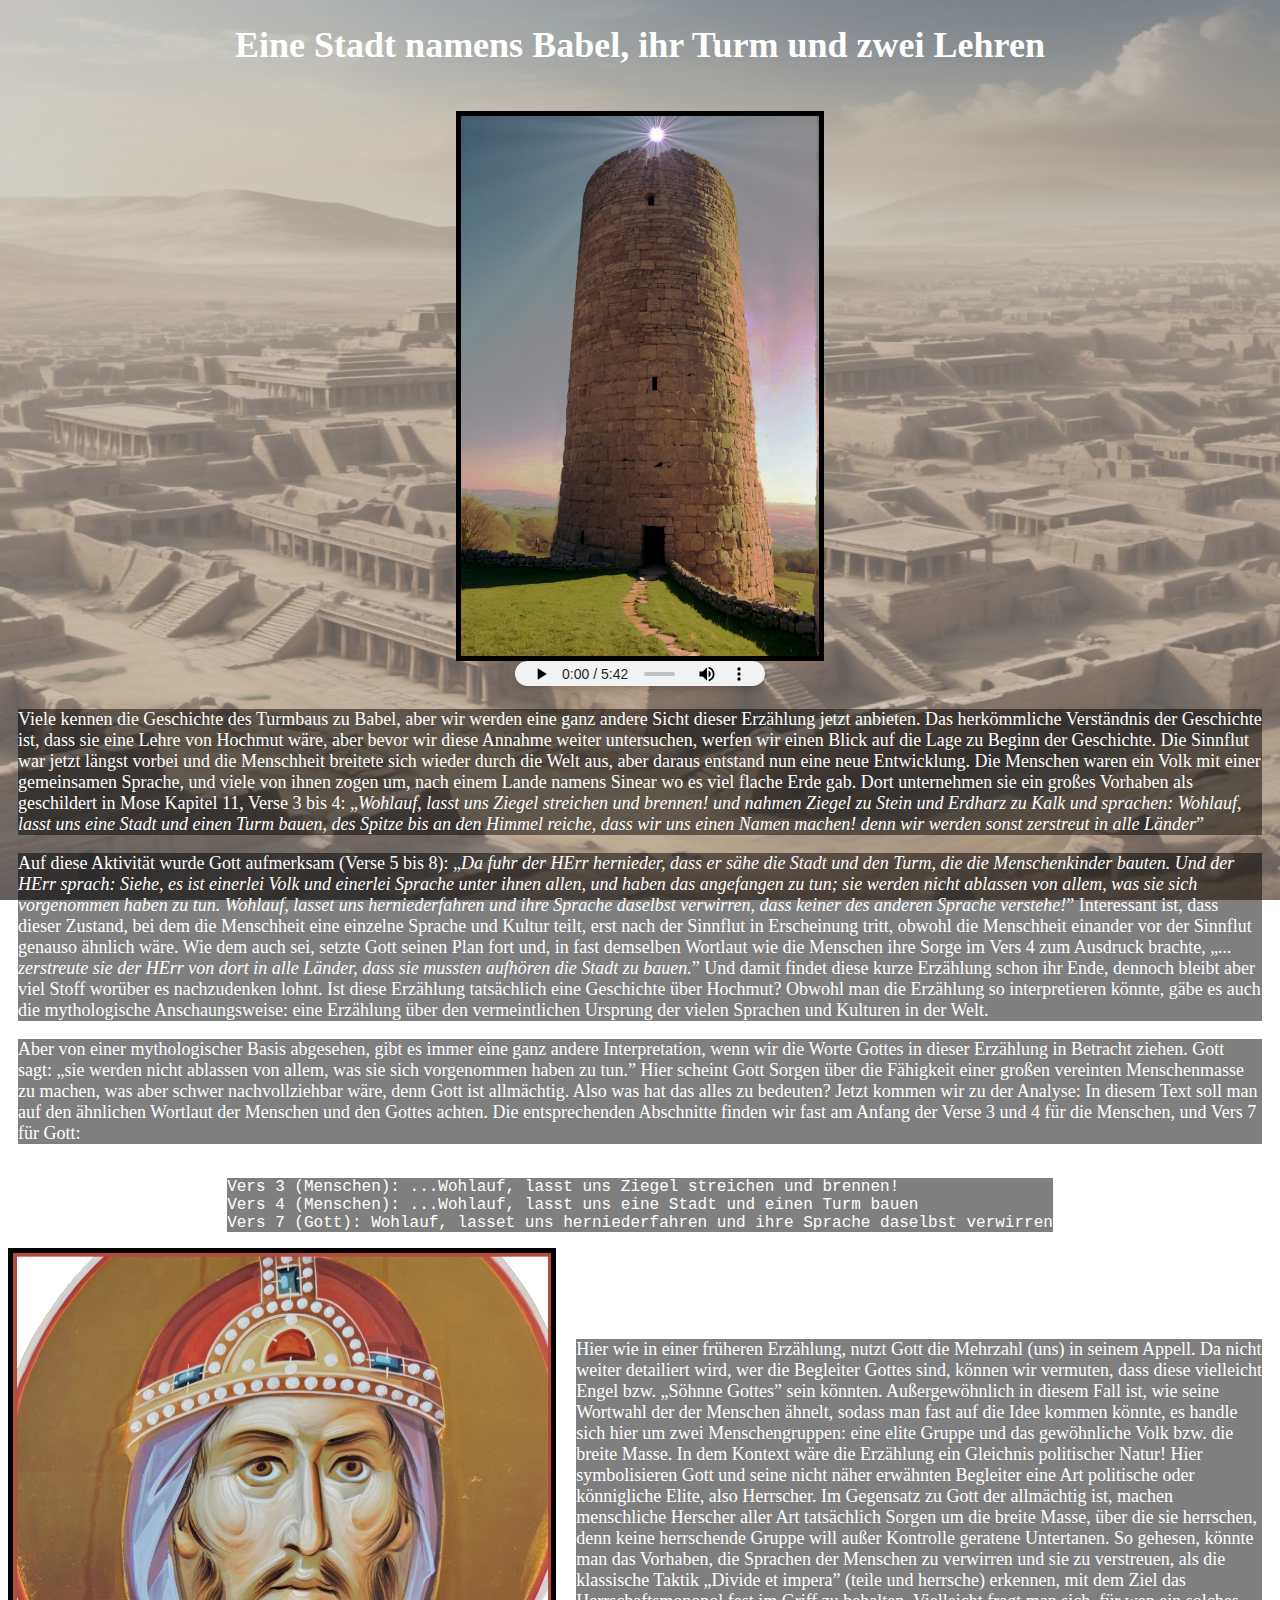
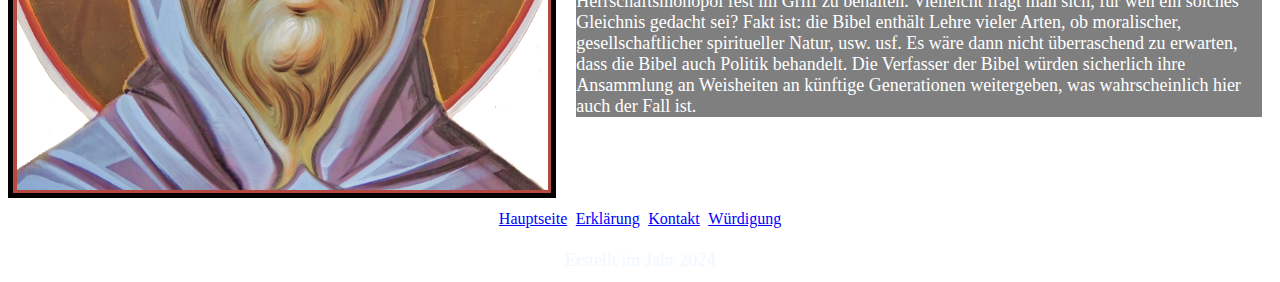
<file: babelturm.html>
<!DOCTYPE html>
<html lang="de">
<head>
    <meta charset="UTF-8">
    <meta name="viewport" content="width=device-width, initial-scale=1.0">
    <title>Die Bibel mal anders</title>
    <link rel="icon" type="image/png" href="images/cross_icon.jpg">
    <link rel="stylesheet" href="styles_b.css">
    <style>
        body{
             background-image: url(images/stadt_HG.jpg);
             background-attachment: fixed;
             background-size: 100% 100%;
        }
        .contained {
            display: flex;
            align-items: center; /* Zentriert den Text vertikal */
        }
    </style>
</head>
<body>
    <h1>Eine Stadt namens Babel, ihr Turm und zwei Lehren</h1>
    <br>
    <div id="mainimage">
        <picture>
            <img src="images/turm_babels.jpg" class="smallpic">
            <img src="images/turm_babels.jpg" class="normalpic">
        </picture>
    </div>
    <audio controls autoplay>
        <source src="audio/Bach_Fantasia_Fugue.mp3" type="audio/mpeg">
        Dein browser unterstützt dieses Audio-Element nicht.
    </audio>
    <p>Viele kennen die Geschichte des Turmbaus zu Babel, aber wir werden eine ganz andere Sicht dieser Erzählung jetzt anbieten. Das herkömmliche Verständnis der Geschichte ist, dass sie eine Lehre von Hochmut wäre, aber bevor wir diese Annahme weiter untersuchen, werfen wir einen Blick auf die Lage zu Beginn der Geschichte. Die Sinnflut war jetzt längst vorbei und die Menschheit breitete sich wieder durch die Welt aus, aber daraus entstand nun eine neue Entwicklung. Die Menschen waren ein Volk mit einer gemeinsamen Sprache, und viele von ihnen zogen um, nach einem Lande namens Sinear wo es viel flache Erde gab. Dort unternehmen sie ein großes Vorhaben als geschildert in Mose Kapitel 11, Verse 3 bis 4: „<i>Wohlauf, lasst uns Ziegel streichen und brennen! und nahmen Ziegel zu Stein und Erdharz zu Kalk und sprachen: Wohlauf, lasst uns eine Stadt und einen Turm bauen, des Spitze bis an den Himmel reiche, dass wir uns einen Namen machen! denn wir werden sonst zerstreut in alle Länder</i>”</p>
    
    <p>Auf diese Aktivität wurde Gott aufmerksam (Verse 5 bis 8): „<i>Da fuhr der HErr hernieder, dass er sähe die Stadt und den Turm, die die Menschenkinder bauten. Und der HErr sprach: Siehe, es ist einerlei Volk und einerlei Sprache unter ihnen allen, und haben das angefangen zu tun; sie werden nicht ablassen von allem, was sie sich vorgenommen haben zu tun. Wohlauf, lasset uns herniederfahren und ihre Sprache daselbst verwirren, dass keiner des anderen Sprache verstehe!</i>” Interessant ist, dass dieser Zustand, bei dem die Menschheit eine einzelne Sprache und Kultur teilt, erst nach der Sinnflut in Erscheinung tritt, obwohl die Menschheit einander vor der Sinnflut genauso ähnlich wäre. Wie dem auch sei, setzte Gott seinen Plan fort und, in fast demselben Wortlaut wie die Menschen ihre Sorge im Vers 4 zum Ausdruck brachte, „<i>... zerstreute sie der HErr von dort in alle Länder, dass sie mussten aufhören die Stadt zu bauen.</i>” Und damit findet diese kurze Erzählung schon ihr Ende, dennoch bleibt aber viel Stoff worüber es nachzudenken lohnt. Ist diese Erzählung tatsächlich eine Geschichte über Hochmut? Obwohl man die Erzählung so interpretieren könnte, gäbe es auch die mythologische Anschaungsweise: eine Erzählung über den vermeintlichen Ursprung der vielen Sprachen und Kulturen in der Welt.
        
    <p>Aber von einer mythologischer Basis abgesehen, gibt es immer eine ganz andere Interpretation, wenn wir die Worte Gottes in dieser Erzählung in Betracht ziehen. Gott sagt: „sie werden nicht ablassen von allem, was sie sich vorgenommen haben zu tun.” Hier scheint Gott Sorgen über die Fähigkeit einer großen vereinten Menschenmasse zu machen, was aber schwer nachvollziehbar wäre, denn Gott ist allmächtig. Also was hat das alles zu bedeuten? Jetzt kommen wir zu der Analyse: In diesem Text soll man auf den ähnlichen Wortlaut der Menschen und den Gottes achten. Die entsprechenden Abschnitte finden wir fast am Anfang der Verse 3 und 4 für die Menschen, und Vers 7 für Gott:</p>
    
    <pre style="background-color: rgba(0, 0, 0, 0.5); text-align: start; white-space: pre-wrap; display: inline-block;">
Vers 3 (Menschen): ...Wohlauf, lasst uns Ziegel streichen und brennen!
Vers 4 (Menschen): ...Wohlauf, lasst uns eine Stadt und einen Turm bauen
Vers 7 (Gott): Wohlauf, lasset uns herniederfahren und ihre Sprache daselbst verwirren</pre>

    <img src="images/ruler_king.png" class="smallpic">
    
    <div class="contained">
    <img src="images/ruler_king.png" style="float: left; margin-right: 10px; margin-bottom: 10px;" class="normalpic">

    <p>Hier wie in einer früheren Erzählung, nutzt Gott die Mehrzahl (uns) in seinem Appell. Da nicht weiter detailiert wird, wer die Begleiter Gottes sind, können wir vermuten, dass diese vielleicht Engel bzw. „Söhnne Gottes” sein könnten. Außergewöhnlich in diesem Fall ist, wie seine Wortwahl der der Menschen ähnelt, sodass man fast auf die Idee kommen könnte, es handle sich hier um zwei Menschengruppen: eine elite Gruppe und das gewöhnliche Volk bzw. die breite Masse. In dem Kontext wäre die Erzählung ein Gleichnis politischer Natur! Hier symbolisieren Gott und seine nicht näher erwähnten Begleiter eine Art politische oder könnigliche Elite, also Herrscher. Im Gegensatz zu Gott der allmächtig ist, machen menschliche Herscher aller Art tatsächlich Sorgen um die breite Masse, über die sie herrschen, denn keine herrschende Gruppe will außer Kontrolle geratene Untertanen. So gehesen, könnte man das Vorhaben, die Sprachen der Menschen zu verwirren und sie zu verstreuen, als die klassische Taktik „Divide et impera” (teile und herrsche) erkennen, mit dem Ziel das Herrschaftsmonopol fest im Griff zu behalten. Vielleicht fragt man sich, für wen ein solches Gleichnis gedacht sei? Fakt ist: die Bibel enthält Lehre vieler Arten, ob moralischer, gesellschaftlicher spiritueller Natur, usw. usf. Es wäre dann nicht überraschend zu erwarten, dass die Bibel auch Politik behandelt. Die Verfasser der Bibel würden sicherlich ihre Ansammlung an Weisheiten an künftige Generationen weitergeben, was wahrscheinlich hier auch der Fall ist.</p></div>

    <footer>
        <div id="linken">
            <a href="index.html">Hauptseite</a>
            <a href="aboutus.html">Erklärung</a>
            <a href="kontaktus.html">Kontakt</a>
            <a href="danksagung.html">Würdigung</a></div>
        <br>
        Erstellt im Jahr 2024
        <br>
    </footer>
</body>
</html>
</file>
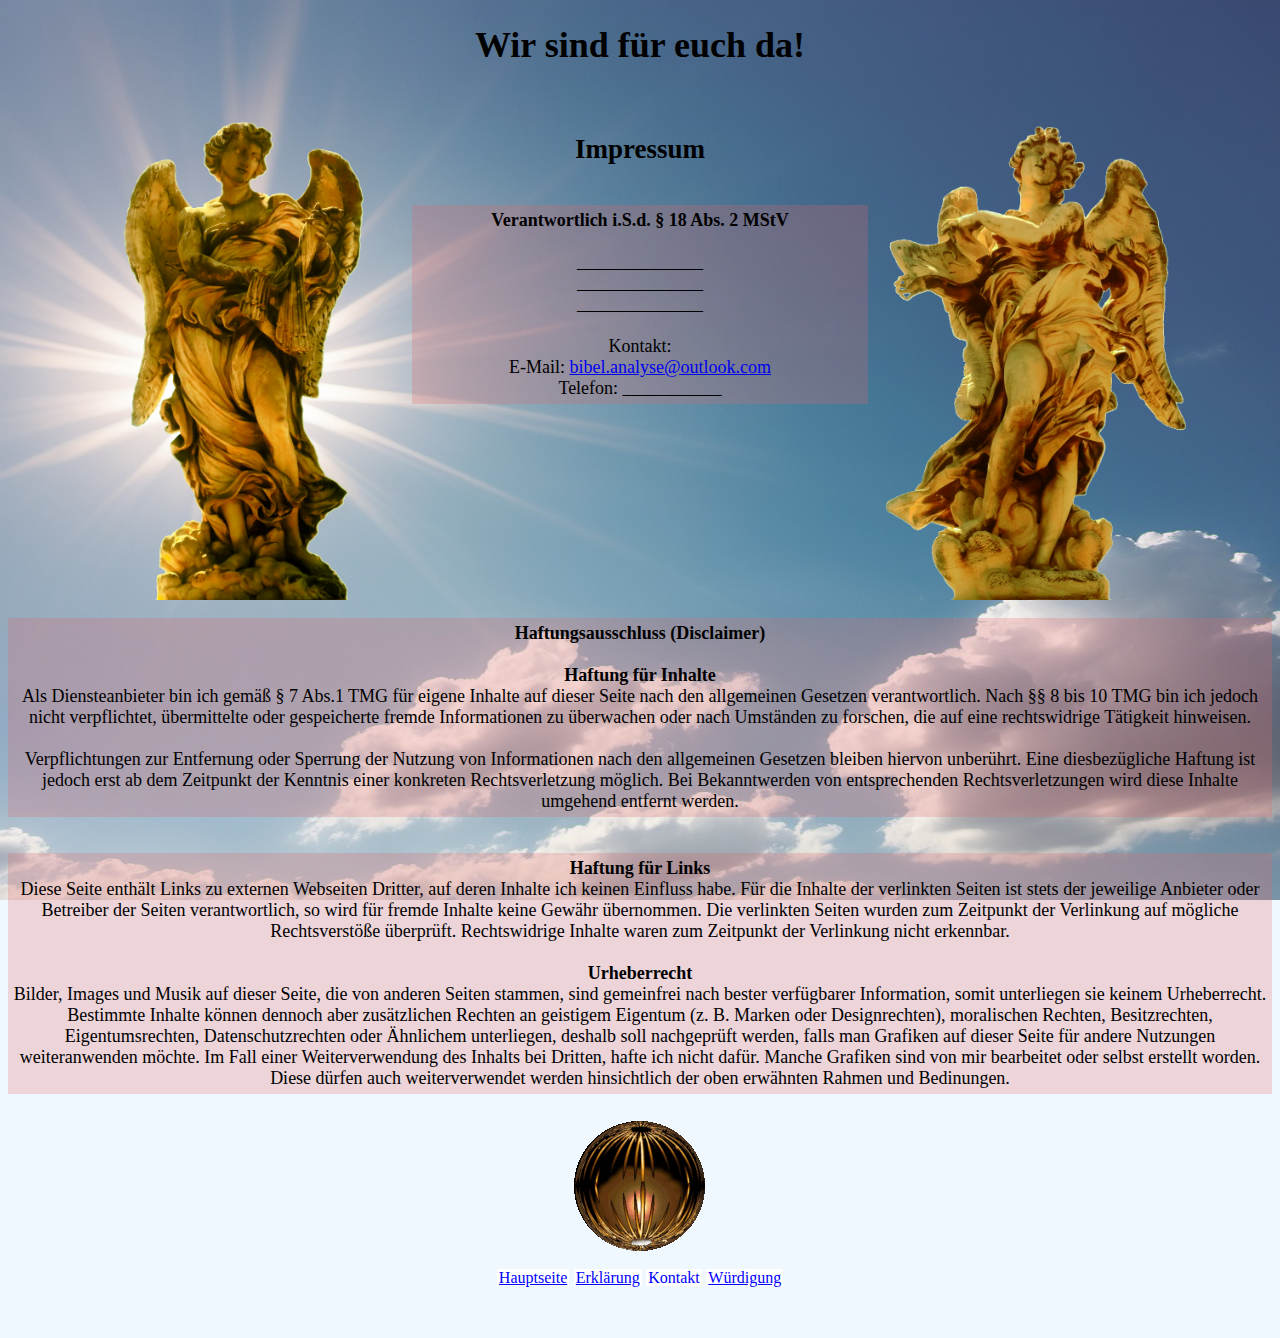
<file: kontaktus.html>
<!DOCTYPE html>
<html lang="de">
<head>
    <meta charset="UTF-8">
    <meta name="viewport" content="width=device-width, initial-scale=1.0">
    <title>Die Bibel mal anders</title>
    <link rel="icon" type="image/png" href="images/cross_icon.jpg">
    <link rel="stylesheet" href="styles_d.css">
    <style>
        body{
             background-image: url(images/Sonnenlicht_HG.jpg);
             background-attachment: fixed;
             background-size: 100% 100%;
        }
    </style>
</head>
<body>
    <h1>Wir sind für euch da!</h1>
    <br>
    <div id="mainimage">
        <picture>
            <img src="images/Engelbild_kleinGold.png" class="smallpic">
            <img src="images/angel05Gold.png" class="normalpic" style="float: left;">
            <img src="images/angel03Gold.png" class="normalpic" style="float: right;">
        </picture>
    </div>

    <div class="container">
        <h2>Impressum</h2>
        <p>
            <b>Verantwortlich i.S.d. § 18 Abs. 2 MStV</b><br>
            <br>
            ______________<br>
            ______________<br>
            ______________<br>
            <br>
            Kontakt:<br>
            E-Mail: <a href="mailto:bibel.analyse@outlook.com">bibel.analyse@outlook.com</a><br>
            Telefon: ___________
        </p>
    </div>
    <div class="container" style="clear: both;">
        <p>
            <b>Haftungsausschluss (Disclaimer)</b><br>
            <br>            
            <b>Haftung für Inhalte</b><br>
            Als Diensteanbieter bin ich gemäß § 7 Abs.1 TMG für eigene Inhalte auf dieser Seite nach den allgemeinen Gesetzen verantwortlich. Nach §§ 8 bis 10 TMG bin ich jedoch nicht verpflichtet, übermittelte oder gespeicherte fremde Informationen zu überwachen oder nach Umständen zu forschen, die auf eine rechtswidrige Tätigkeit hinweisen.<br>
            <br>
            Verpflichtungen zur Entfernung oder Sperrung der Nutzung von Informationen nach den allgemeinen Gesetzen bleiben hiervon unberührt. Eine diesbezügliche Haftung ist jedoch erst ab dem Zeitpunkt der Kenntnis einer konkreten Rechtsverletzung möglich. Bei Bekanntwerden von entsprechenden Rechtsverletzungen wird diese Inhalte umgehend entfernt werden.        
        </p>
    </div>
    <div class="container">
        <p>
            <b>Haftung für Links</b><br>
            Diese Seite enthält Links zu externen Webseiten Dritter, auf deren Inhalte ich keinen Einfluss habe. Für die Inhalte der verlinkten Seiten ist stets der jeweilige Anbieter oder Betreiber der Seiten verantwortlich, so wird für fremde Inhalte keine Gewähr übernommen. Die verlinkten Seiten wurden zum Zeitpunkt der Verlinkung auf mögliche Rechtsverstöße überprüft. Rechtswidrige Inhalte waren zum Zeitpunkt der Verlinkung nicht erkennbar.<br>
            <br>
            <b>Urheberrecht</b><br>
            Bilder, Images und Musik auf dieser Seite, die von anderen Seiten stammen, sind gemeinfrei nach bester verfügbarer Information, somit unterliegen sie keinem Urheberrecht. Bestimmte Inhalte können dennoch aber zusätzlichen Rechten an geistigem Eigentum (z. B. Marken oder Designrechten), moralischen Rechten, Besitzrechten, Eigentumsrechten, Datenschutzrechten oder Ähnlichem unterliegen, deshalb soll nachgeprüft werden, falls man Grafiken auf dieser Seite für andere Nutzungen weiteranwenden möchte. Im Fall einer Weiterverwendung des Inhalts bei Dritten, hafte ich nicht dafür. Manche Grafiken sind von mir bearbeitet oder selbst erstellt worden. Diese dürfen auch weiterverwendet werden hinsichtlich der oben erwähnten Rahmen und Bedinungen.
        </p>

    </div>

    <footer>
        <img id="lightball" src="images/GlowingBall.gif">
        <div id="linken">
            <a href="index.html">Hauptseite</a>
            <a href="aboutus.html">Erklärung</a>
            <a href="kontaktus.html" style="text-decoration: none;">Kontakt</a>
            <a href="danksagung.html">Würdigung</a></div>
        <br>
        Erstellt im Jahr 2024
        <br>
    </footer>
</body>
</html>
</file>
<file: styles_b.css>
body{
    color: white;
    font-size: large;
    text-align: center;
}

.dunkelhg {
    display: inline-block;
    background-color: rgba(0, 0, 0, 0.35);
}

#mainimage {
    max-width: 90%;
    margin-left: auto;
    margin-right: auto;
}

.normalpic {
    display: block;
    max-width: 60%;
    max-height: 60vh; /* Maximale Höhe auf 80% der Viewport-Höhe begrenzen */
    margin-left: auto;
    margin-right: auto;
    border: 5px solid rgb(0, 0, 0);
}

.smallpic {
    display: none;
}

@media (max-width: 768px) {
    .normalpic {
        display: none;
    }

    .smallpic {
        display: block;
        margin-left: auto;
        margin-right: auto;
        width: 90%;
        border: 5px solid rgb(0, 0, 0);
    }
}

audio {
    width: 250px; /* Breite des Audio-Players */
    height: 25px;
    border-radius: 10px; /* Abgerundete Ecken */
    box-shadow: 0px 4px 8px rgba(0, 0, 0, 0.2); /* Schatteneffekt */
}

p {
    /*display: inline-block;*/
    text-align: left;
    margin-left: 10px;
    margin-right: 10px;
    background-color: rgba(0, 0, 0, 0.5);
}

footer {
    clear: both;
    display: block;
    color: aliceblue;
    margin-left: 0px;
    margin-right: 0px;
}

footer a {
    color: blue;
    background-color: rgba(255, 255, 255);
    padding: 2px;
    font-size: medium;
}

a:visited {
    color: rgb(204, 1, 1);
}
</file>
<file: styles_d.css>
body{
    color: black;
    background-color: aliceblue;
    font-size: large;
    text-align: center;
}

.dunkelhg {
    display: inline-block;
    background-color: rgba(0, 0, 0, 0.35);
}

#mainimage {
    max-width: 90%;
    margin-left: auto;
    margin-right: auto;
}

.normalpic {
    display: inline;
    max-height: 55vh;
    max-width: 30%;
    margin-left: auto;
    margin-right: auto;
}

.smallpic {
    display: none;
}

@media (max-width: 768px) {
    .normalpic {
        display: none;
    }

    .smallpic {
        display: block;
        margin-left: auto;
        margin-right: auto;
        max-width: 90%;
    }
}

.container {
    display: flex;
    justify-content: left;
    flex-direction: column;
}

p {
    background-color: rgba(222, 104, 104, 0.25);
    padding: 5px;
}

#lightball {
    animation: flyforward 15s infinite;
    animation-timing-function: ease-in-out;
}

@keyframes flyforward {
    50% {transform: scale(0.5,0.5);}
}

footer {
    clear: both;
    display: block;
    text-align: center;
    color: aliceblue;
}

footer a {
    color: blue;
    background-color: rgba(255, 255, 255);
    padding-left: 2px;
    padding-right: 2px;
    font-size: medium;
}
</file>
